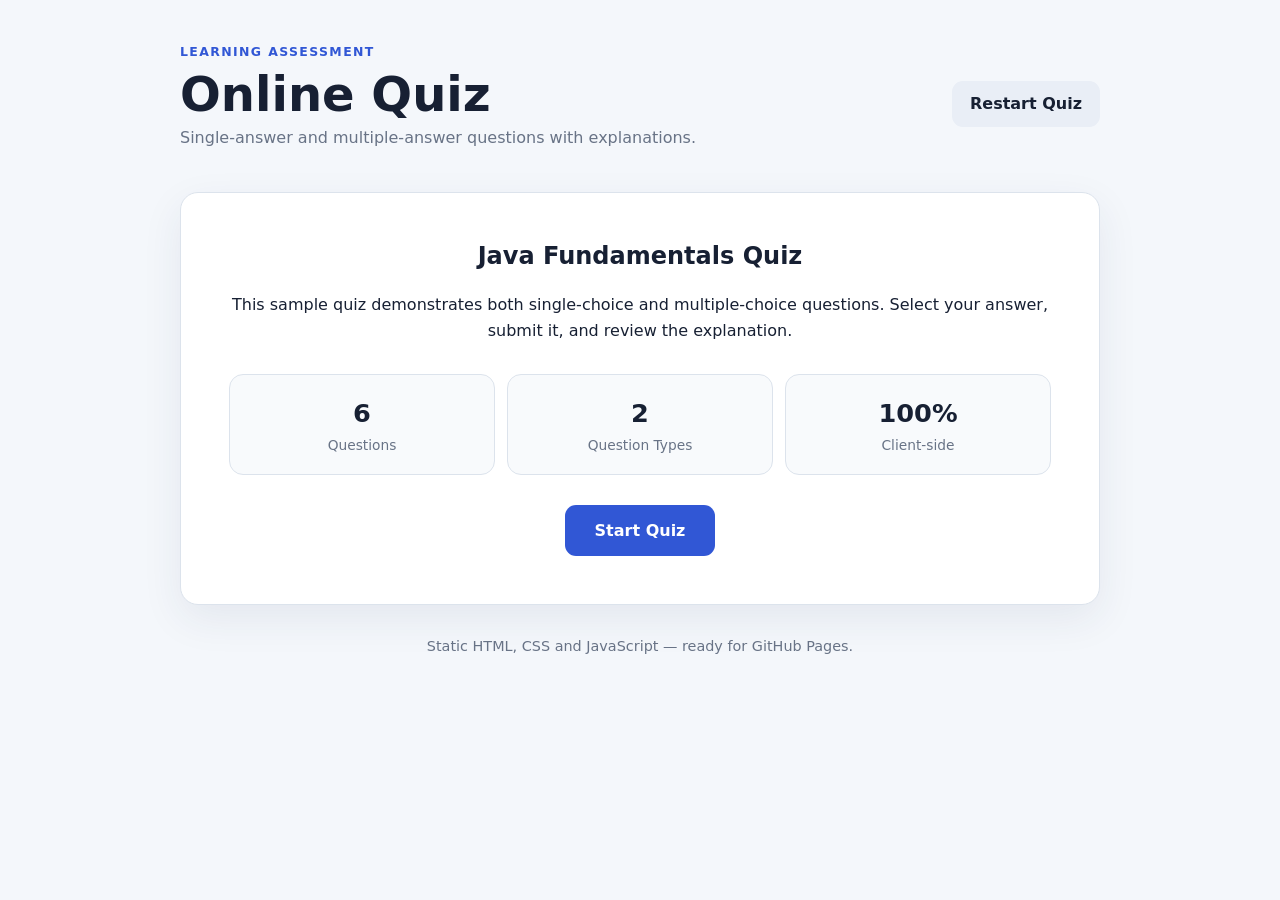
<file: index.html>
<!DOCTYPE html>
<html lang="en">
<head>
    <meta charset="UTF-8">
    <meta name="viewport" content="width=device-width, initial-scale=1.0">
    <meta name="description" content="A responsive online quiz website for GitHub Pages">
    <title>Online Quiz</title>
    <link rel="stylesheet" href="css/style.css">
</head>
<body>
    <header class="site-header">
        <div class="container header-content">
            <div>
                <p class="eyebrow">Learning Assessment</p>
                <h1>Online Quiz</h1>
                <p class="subtitle">Single-answer and multiple-answer questions with explanations.</p>
            </div>
            <button id="restartTopBtn" class="btn btn-secondary" type="button">Restart Quiz</button>
        </div>
    </header>

    <main class="container">
        <section id="startScreen" class="card start-card">
            <h2>Java Fundamentals Quiz</h2>
            <p>
                This sample quiz demonstrates both single-choice and multiple-choice questions.
                Select your answer, submit it, and review the explanation.
            </p>

            <div class="quiz-summary">
                <div>
                    <span id="questionCount" class="summary-number">0</span>
                    <span class="summary-label">Questions</span>
                </div>
                <div>
                    <span class="summary-number">2</span>
                    <span class="summary-label">Question Types</span>
                </div>
                <div>
                    <span class="summary-number">100%</span>
                    <span class="summary-label">Client-side</span>
                </div>
            </div>

            <button id="startBtn" class="btn btn-primary btn-large" type="button">Start Quiz</button>
        </section>

        <section id="quizScreen" class="hidden">
            <div class="quiz-toolbar card">
                <div>
                    <span id="progressText">Question 1 of 1</span>
                    <div class="progress-track" aria-hidden="true">
                        <div id="progressBar" class="progress-bar"></div>
                    </div>
                </div>
                <div class="score-pill">
                    Score: <strong id="liveScore">0</strong>
                </div>
            </div>

            <article class="card question-card">
                <div class="question-meta">
                    <span id="questionTypeBadge" class="badge"></span>
                    <span id="questionNumber"></span>
                </div>

                <h2 id="questionText"></h2>
                <p id="selectionHint" class="selection-hint"></p>

                <form id="answerForm">
                    <div id="optionsContainer" class="options"></div>

                    <div class="actions">
                        <button id="submitBtn" class="btn btn-primary" type="submit">Submit Answer</button>
                        <button id="nextBtn" class="btn btn-primary hidden" type="button">Next Question</button>
                    </div>
                </form>

                <div id="feedbackBox" class="feedback hidden" role="status" aria-live="polite">
                    <h3 id="feedbackTitle"></h3>
                    <p id="correctAnswerText"></p>
                    <div class="explanation">
                        <strong>Explanation</strong>
                        <p id="explanationText"></p>
                    </div>
                </div>
            </article>
        </section>

        <section id="resultScreen" class="card result-card hidden">
            <p class="eyebrow">Quiz Complete</p>
            <h2>Your Result</h2>

            <div id="resultCircle" class="result-circle">
                <span id="percentageScore">0%</span>
            </div>

            <p id="resultMessage"></p>

            <div class="result-stats">
                <div>
                    <span id="finalScore" class="summary-number">0</span>
                    <span class="summary-label">Correct</span>
                </div>
                <div>
                    <span id="incorrectCount" class="summary-number">0</span>
                    <span class="summary-label">Incorrect</span>
                </div>
                <div>
                    <span id="totalQuestions" class="summary-number">0</span>
                    <span class="summary-label">Total</span>
                </div>
            </div>

            <button id="restartBtn" class="btn btn-primary btn-large" type="button">Try Again</button>
        </section>
    </main>

    <footer>
        <div class="container">
            <p>Static HTML, CSS and JavaScript — ready for GitHub Pages.</p>
        </div>
    </footer>

    <script src="js/questions.js"></script>
    <script src="js/app.js"></script>
</body>
</html>
</file>
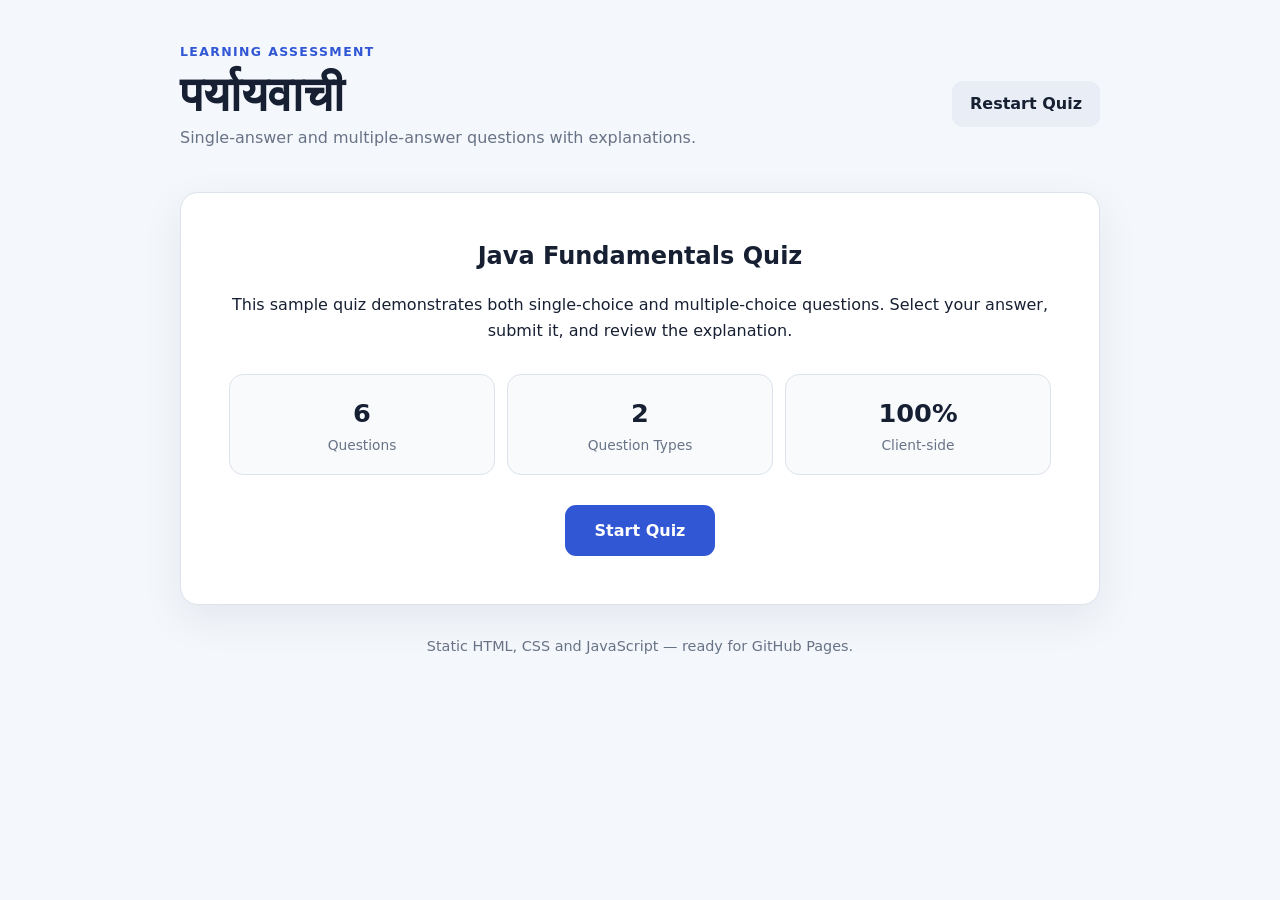
<file: paryaayvaachi.html>
<!DOCTYPE html>
<html lang="en">
<head>
    <meta charset="UTF-8">
    <meta name="viewport" content="width=device-width, initial-scale=1.0">
    <meta name="description" content="A responsive online quiz website for GitHub Pages">
    <title>पर्यायवाची</title>
    <link rel="stylesheet" href="css/style.css">
</head>
<body>
    <header class="site-header">
        <div class="container header-content">
            <div>
                <p class="eyebrow">Learning Assessment</p>
                <h1>पर्यायवाची</h1>
                <p class="subtitle">Single-answer and multiple-answer questions with explanations.</p>
            </div>
            <button id="restartTopBtn" class="btn btn-secondary" type="button">Restart Quiz</button>
        </div>
    </header>

    <main class="container">
        <section id="startScreen" class="card start-card">
            <h2>Java Fundamentals Quiz</h2>
            <p>
                This sample quiz demonstrates both single-choice and multiple-choice questions.
                Select your answer, submit it, and review the explanation.
            </p>

            <div class="quiz-summary">
                <div>
                    <span id="questionCount" class="summary-number">0</span>
                    <span class="summary-label">Questions</span>
                </div>
                <div>
                    <span class="summary-number">2</span>
                    <span class="summary-label">Question Types</span>
                </div>
                <div>
                    <span class="summary-number">100%</span>
                    <span class="summary-label">Client-side</span>
                </div>
            </div>

            <button id="startBtn" class="btn btn-primary btn-large" type="button">Start Quiz</button>
        </section>

        <section id="quizScreen" class="hidden">
            <div class="quiz-toolbar card">
                <div>
                    <span id="progressText">Question 1 of 1</span>
                    <div class="progress-track" aria-hidden="true">
                        <div id="progressBar" class="progress-bar"></div>
                    </div>
                </div>
                <div class="score-pill">
                    Score: <strong id="liveScore">0</strong>
                </div>
            </div>

            <article class="card question-card">
                <div class="question-meta">
                    <span id="questionTypeBadge" class="badge"></span>
                    <span id="questionNumber"></span>
                </div>

                <h2 id="questionText"></h2>
                <p id="selectionHint" class="selection-hint"></p>

                <form id="answerForm">
                    <div id="optionsContainer" class="options"></div>

                    <div class="actions">
                        <button id="submitBtn" class="btn btn-primary" type="submit">Submit Answer</button>
                        <button id="nextBtn" class="btn btn-primary hidden" type="button">Next Question</button>
                    </div>
                </form>

                <div id="feedbackBox" class="feedback hidden" role="status" aria-live="polite">
                    <h3 id="feedbackTitle"></h3>
                    <p id="correctAnswerText"></p>
                    <div class="explanation">
                        <strong>Explanation</strong>
                        <p id="explanationText"></p>
                    </div>
                </div>
            </article>
        </section>

        <section id="resultScreen" class="card result-card hidden">
            <p class="eyebrow">Quiz Complete</p>
            <h2>Your Result</h2>

            <div id="resultCircle" class="result-circle">
                <span id="percentageScore">0%</span>
            </div>

            <p id="resultMessage"></p>

            <div class="result-stats">
                <div>
                    <span id="finalScore" class="summary-number">0</span>
                    <span class="summary-label">Correct</span>
                </div>
                <div>
                    <span id="incorrectCount" class="summary-number">0</span>
                    <span class="summary-label">Incorrect</span>
                </div>
                <div>
                    <span id="totalQuestions" class="summary-number">0</span>
                    <span class="summary-label">Total</span>
                </div>
            </div>

            <button id="restartBtn" class="btn btn-primary btn-large" type="button">Try Again</button>
        </section>
    </main>

    <footer>
        <div class="container">
            <p>Static HTML, CSS and JavaScript — ready for GitHub Pages.</p>
        </div>
    </footer>

    <script src="js/paryaayvaachi.js"></script>
    <script src="js/app.js"></script>
</body>
</html>
</file>
<file: css/style.css>
* {
    box-sizing: border-box;
}

:root {
    --background: #f4f7fb;
    --surface: #ffffff;
    --surface-soft: #f8fafc;
    --text: #172033;
    --muted: #687386;
    --border: #dce3ec;
    --primary: #3157d5;
    --primary-dark: #2445b5;
    --success: #137a44;
    --success-bg: #eaf8f0;
    --danger: #b42318;
    --danger-bg: #fff0ee;
    --warning: #8a5a00;
    --shadow: 0 14px 40px rgba(34, 52, 84, 0.08);
    --radius: 18px;
}

html {
    scroll-behavior: smooth;
}

body {
    margin: 0;
    min-height: 100vh;
    background: var(--background);
    color: var(--text);
    font-family: Inter, ui-sans-serif, system-ui, -apple-system, BlinkMacSystemFont, "Segoe UI", sans-serif;
    line-height: 1.6;
}

button,
input {
    font: inherit;
}

.container {
    width: min(920px, calc(100% - 32px));
    margin-inline: auto;
}

.site-header {
    padding: 42px 0 26px;
}

.header-content {
    display: flex;
    align-items: center;
    justify-content: space-between;
    gap: 24px;
}

h1,
h2,
h3,
p {
    margin-top: 0;
}

h1 {
    margin-bottom: 4px;
    font-size: clamp(2rem, 5vw, 3rem);
    line-height: 1.1;
}

h2 {
    line-height: 1.3;
}

.subtitle,
.selection-hint {
    color: var(--muted);
}

.eyebrow {
    margin-bottom: 6px;
    color: var(--primary);
    font-size: 0.78rem;
    font-weight: 800;
    letter-spacing: 0.11em;
    text-transform: uppercase;
}

.card {
    background: var(--surface);
    border: 1px solid var(--border);
    border-radius: var(--radius);
    box-shadow: var(--shadow);
}

.start-card,
.result-card {
    padding: clamp(24px, 5vw, 48px);
    text-align: center;
}

.quiz-summary,
.result-stats {
    display: grid;
    grid-template-columns: repeat(3, 1fr);
    gap: 12px;
    margin: 30px 0;
}

.quiz-summary > div,
.result-stats > div {
    padding: 18px 10px;
    background: var(--surface-soft);
    border: 1px solid var(--border);
    border-radius: 14px;
}

.summary-number,
.summary-label {
    display: block;
}

.summary-number {
    font-size: 1.6rem;
    font-weight: 800;
}

.summary-label {
    color: var(--muted);
    font-size: 0.86rem;
}

.quiz-toolbar {
    display: grid;
    grid-template-columns: 1fr auto;
    gap: 24px;
    align-items: center;
    padding: 18px 22px;
    margin-bottom: 18px;
}

.progress-track {
    height: 8px;
    margin-top: 8px;
    overflow: hidden;
    background: #e8edf5;
    border-radius: 999px;
}

.progress-bar {
    width: 0;
    height: 100%;
    background: var(--primary);
    border-radius: inherit;
    transition: width 0.25s ease;
}

.score-pill,
.badge {
    display: inline-flex;
    align-items: center;
    border-radius: 999px;
    font-weight: 700;
}

.score-pill {
    padding: 8px 14px;
    white-space: nowrap;
    background: #edf1ff;
    color: var(--primary-dark);
}

.question-card {
    padding: clamp(22px, 4vw, 38px);
}

.question-meta {
    display: flex;
    align-items: center;
    justify-content: space-between;
    gap: 12px;
    margin-bottom: 16px;
    color: var(--muted);
    font-size: 0.9rem;
}

.badge {
    padding: 5px 10px;
    background: #edf1ff;
    color: var(--primary-dark);
    font-size: 0.78rem;
}

.options {
    display: grid;
    gap: 12px;
    margin: 24px 0;
}

.option {
    position: relative;
    display: flex;
    align-items: flex-start;
    gap: 12px;
    width: 100%;
    padding: 16px;
    border: 1px solid var(--border);
    border-radius: 14px;
    background: var(--surface);
    cursor: pointer;
    transition: border-color 0.18s ease, background 0.18s ease, transform 0.18s ease;
}

.option:hover {
    border-color: #9fb0e8;
    transform: translateY(-1px);
}

.option input {
    width: 18px;
    height: 18px;
    margin-top: 3px;
    accent-color: var(--primary);
}

.option.selected {
    border-color: var(--primary);
    background: #f5f7ff;
}

.option.correct {
    border-color: var(--success);
    background: var(--success-bg);
}

.option.incorrect {
    border-color: var(--danger);
    background: var(--danger-bg);
}

.option.disabled {
    cursor: default;
}

.option.disabled:hover {
    transform: none;
}

.option-letter {
    display: inline-grid;
    flex: 0 0 30px;
    width: 30px;
    height: 30px;
    place-items: center;
    border-radius: 50%;
    background: #eef2f7;
    font-size: 0.82rem;
    font-weight: 800;
}

.option-text {
    padding-top: 2px;
}

.actions {
    display: flex;
    justify-content: flex-end;
    gap: 12px;
}

.btn {
    appearance: none;
    min-height: 44px;
    padding: 10px 18px;
    border: 0;
    border-radius: 11px;
    cursor: pointer;
    font-weight: 750;
    transition: transform 0.15s ease, opacity 0.15s ease, background 0.15s ease;
}

.btn:hover {
    transform: translateY(-1px);
}

.btn:disabled {
    cursor: not-allowed;
    opacity: 0.55;
    transform: none;
}

.btn-primary {
    background: var(--primary);
    color: white;
}

.btn-primary:hover {
    background: var(--primary-dark);
}

.btn-secondary {
    background: #e9eef6;
    color: var(--text);
}

.btn-large {
    min-width: 150px;
    padding: 13px 24px;
}

.feedback {
    margin-top: 24px;
    padding: 18px;
    border: 1px solid var(--border);
    border-radius: 14px;
}

.feedback.correct-feedback {
    border-color: #a9ddbf;
    background: var(--success-bg);
}

.feedback.incorrect-feedback {
    border-color: #f0b3ad;
    background: var(--danger-bg);
}

.feedback h3 {
    margin-bottom: 8px;
}

.explanation {
    margin-top: 14px;
    padding-top: 14px;
    border-top: 1px solid rgba(80, 92, 110, 0.18);
}

.explanation p {
    margin: 5px 0 0;
}

.result-circle {
    display: grid;
    width: 150px;
    height: 150px;
    margin: 28px auto 20px;
    place-items: center;
    border: 12px solid #dfe6f2;
    border-radius: 50%;
    background: white;
}

.result-circle span {
    font-size: 2rem;
    font-weight: 850;
}

footer {
    padding: 30px 0 42px;
    color: var(--muted);
    text-align: center;
    font-size: 0.9rem;
}

.hidden {
    display: none !important;
}

@media (max-width: 640px) {
    .site-header {
        padding-top: 28px;
    }

    .header-content {
        align-items: flex-start;
        flex-direction: column;
    }

    .quiz-toolbar {
        grid-template-columns: 1fr;
        gap: 14px;
    }

    .score-pill {
        width: fit-content;
    }

    .quiz-summary,
    .result-stats {
        grid-template-columns: 1fr;
    }

    .actions {
        flex-direction: column;
    }

    .actions .btn {
        width: 100%;
    }

    #restartTopBtn {
        display: none;
    }
}
</file>
